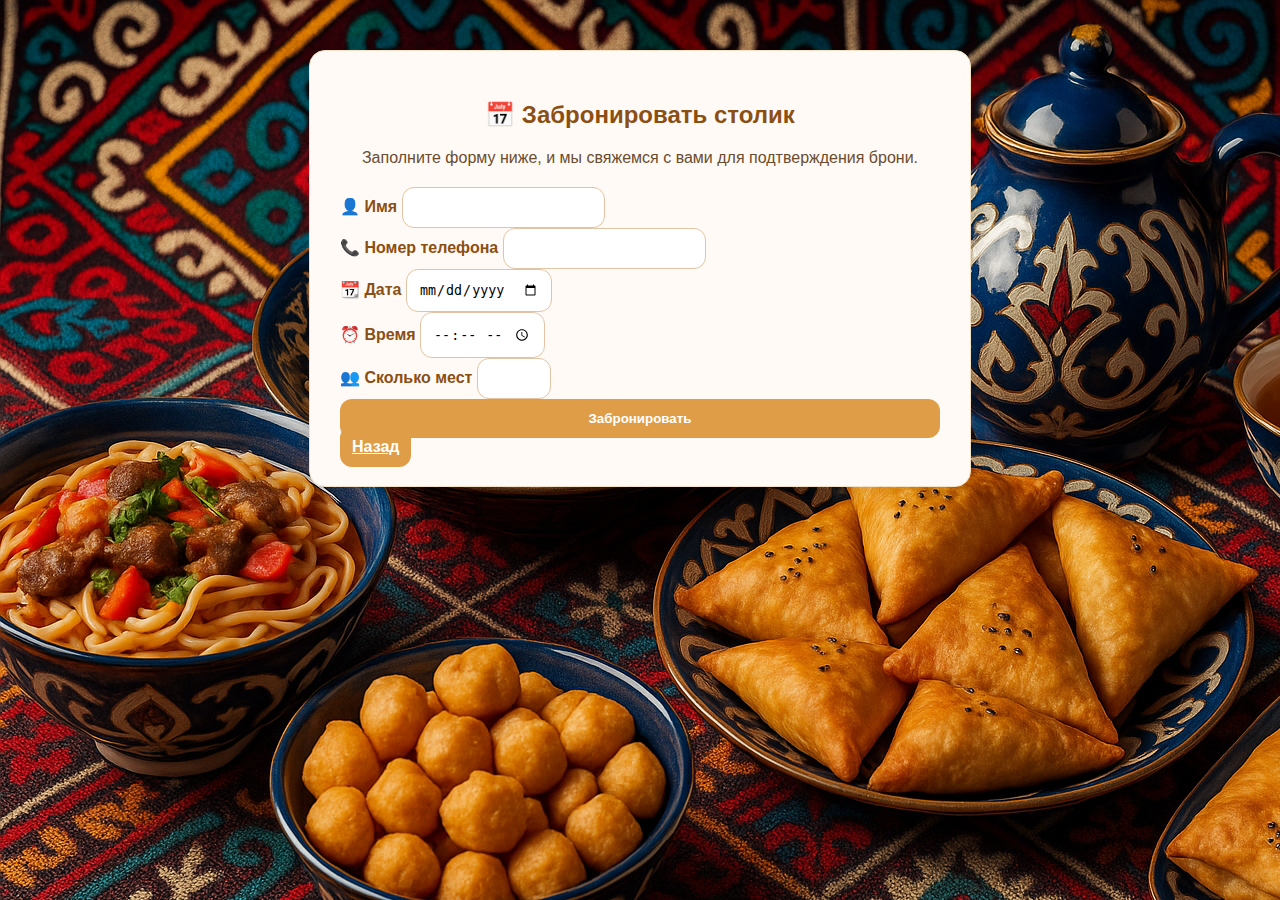
<file: index.html>
<!DOCTYPE html>
<html lang="ru">
<head>
  <meta charset="UTF-8" />
  <meta name="viewport" content="width=device-width, initial-scale=1" />
  <title>Бронирование</title>
  <link rel="stylesheet" href="style.css">
  <link
    href="https://cdn.jsdelivr.net/npm/bootstrap@5.0.2/dist/css/bootstrap.min.css"
    rel="stylesheet"
    integrity="sha384-EVSTQN3/azprG1Anm3QDgpJLIm9Nao0Yz1ztcQTwFspd3yD65VohhpuuCOmLASjC"
    crossorigin="anonymous"
  />
  <link rel="icon" href="images.png">

</head>
<body>
  <div class="container reservation-card">
    <h2>📅 Забронировать столик</h2>
    <p class="subtext">Заполните форму ниже, и мы свяжемся с вами для подтверждения брони.</p>
  
    <div class="alert-box">
      <div class="alert alert-success hidden" id="success-alert">✅ Бронирование успешно отправлено!</div>
      <div class="alert alert-danger hidden" id="error-alert">❌ Произошла ошибка. Попробуйте позже.</div>
    </div>
  
    <form class="form-data mt-4">
      <div class="mb-3">
        <label class="form-label">👤 Имя</label>
        <input type="text" name="name" class="form-control" required />
      </div>
      <div class="mb-3">
        <label class="form-label">📞 Номер телефона</label>
        <input type="tel" name="phone" class="form-control" required />
      </div>
      <div class="mb-3">
        <label class="form-label">📆 Дата</label>
        <input type="date" name="date" class="form-control" required />
      </div>
      <div class="mb-3">
        <label class="form-label">⏰ Время</label>
        <input type="time" name="time" class="form-control" required />
      </div>
      <div class="mb-3">
        <label class="form-label">👥 Сколько мест</label>
        <input type="number" name="seats" class="form-control" required min="1" max="20" />
      </div>
      <button type="submit" class="btn btn-reserve">Забронировать</button>
      <a href="main.html" class="btn btn-reserve">Назад</a>
    </form>
  </div>  
  </div>
  <script src="script.js"></script>
</body>
</html>
</file>
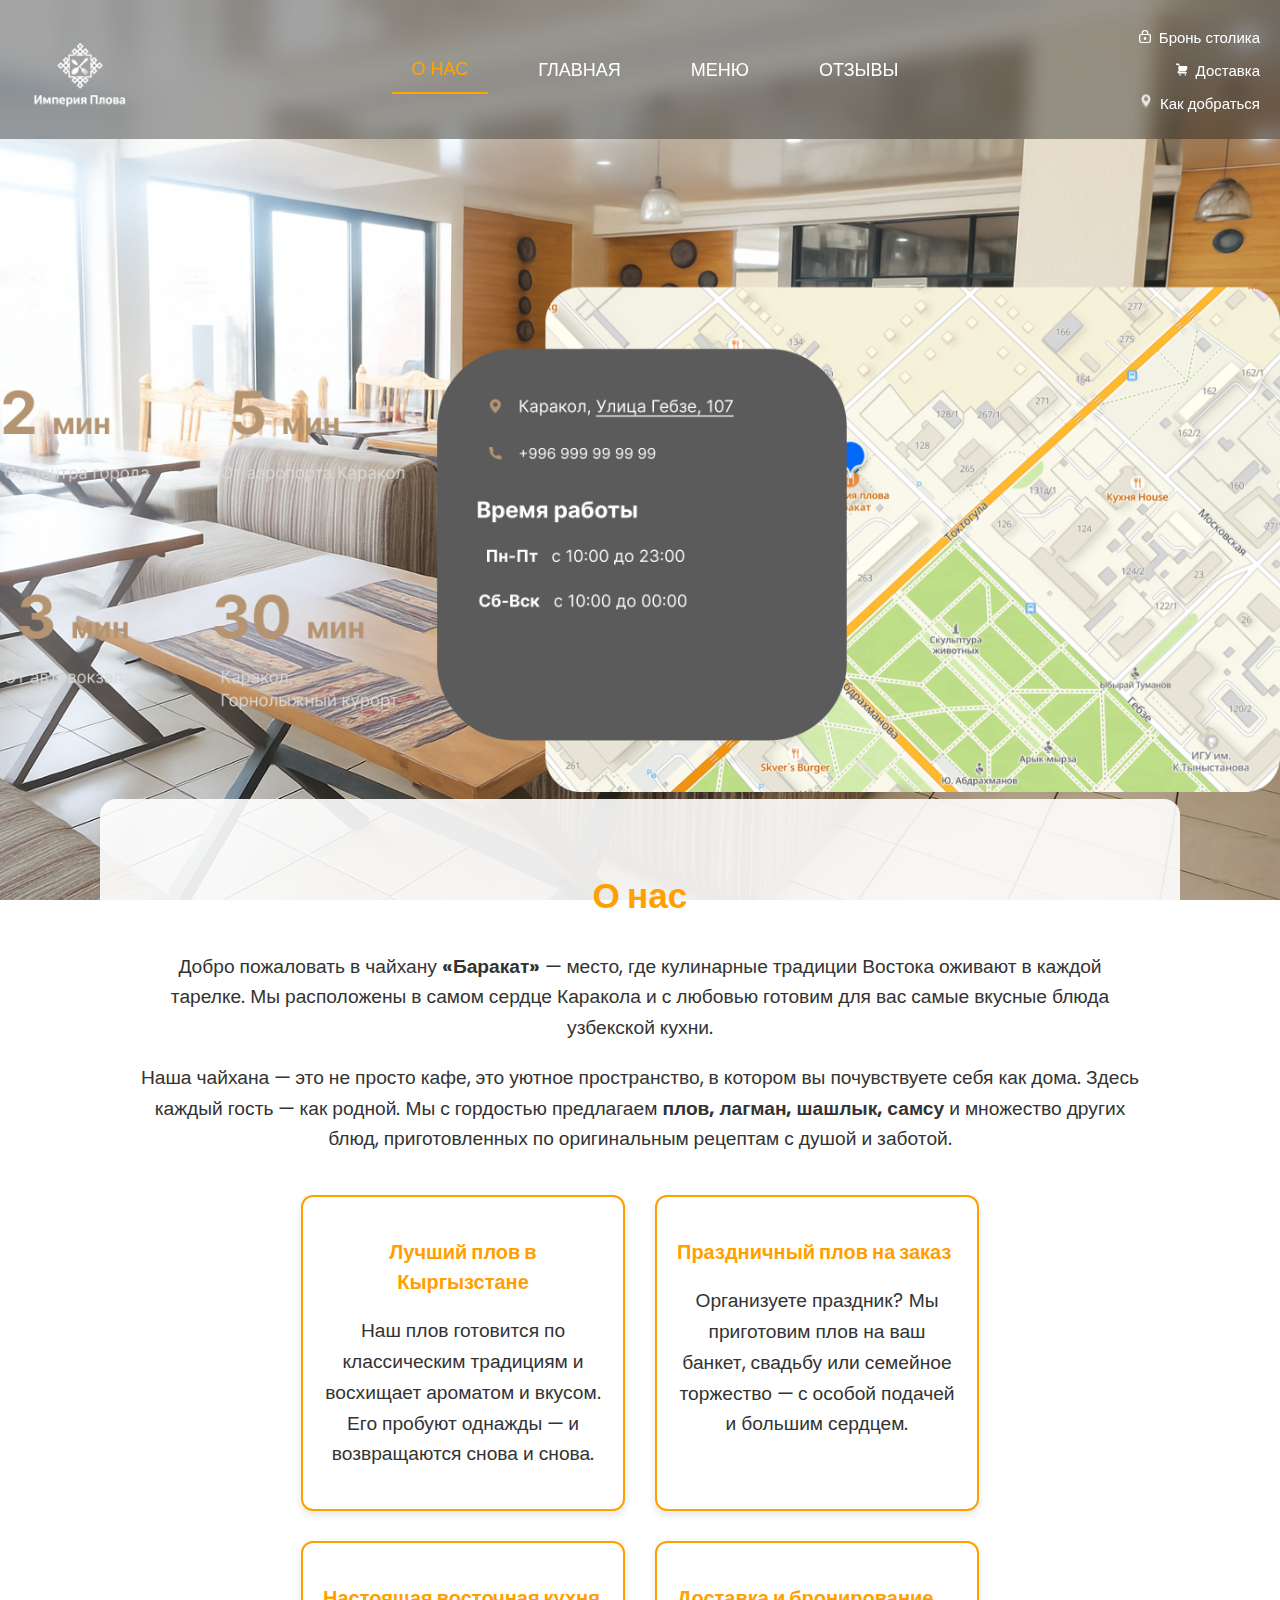
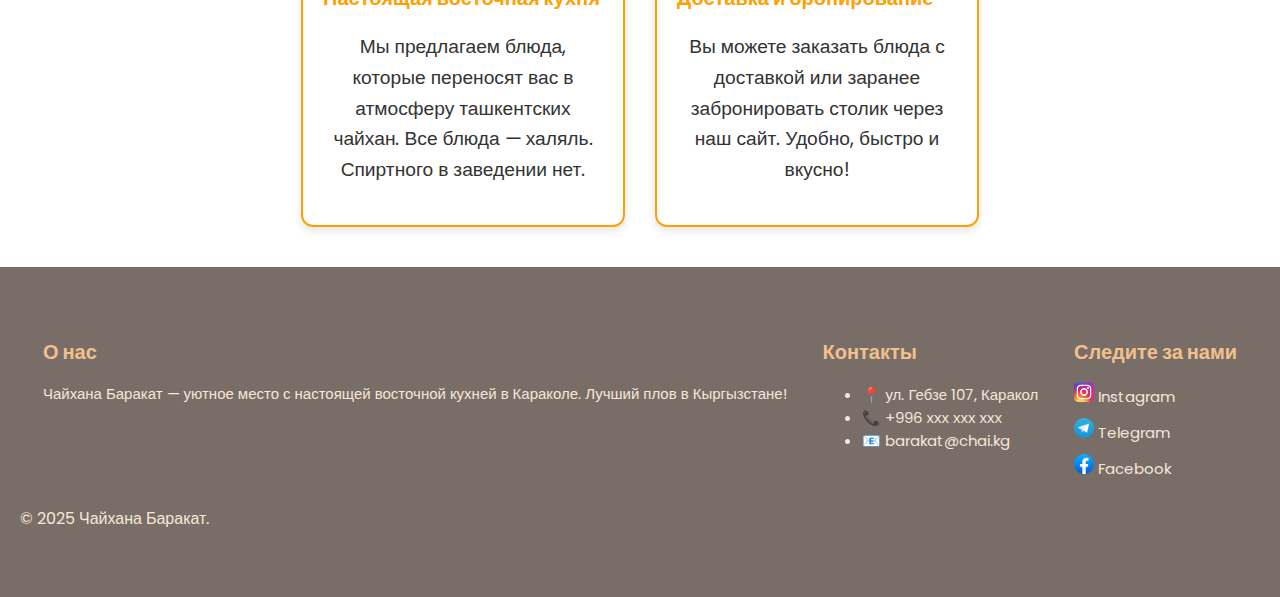
<file: about.html>
<!DOCTYPE html>
<html lang="ru">
<head>
    <meta charset="UTF-8">
    <meta name="viewport" content="width=device-width, initial-scale=1.0">
    <title>О нас - Чайхана Баракат</title>
    <link rel="stylesheet" href="css/about.css">
    <link rel="stylesheet" href="css/header.css">
    <link rel="icon" href="images.png">
    <link href="https://fonts.googleapis.com/css2?family=Poppins:wght@300;400;500;600&display=swap" rel="stylesheet">
    <link rel="stylesheet" href="css/footer.css">
</head>
<body>

                      
  <div class="header">
      <div class="navbar">
          <div class="logo-block">
              <img src="logo.png" class="logo" alt="Логотип">
          </div>

            <button class="burger" aria-label="Открыть меню" aria-expanded="false">
              <span></span>
              <span></span>
              <span></span>
            </button>

          <div class="menu">
              <a href="about.html" class="menu-item active">О нас</a>
              <a href="main.html" class="menu-item">Главная</a>
              <a href="menu.html" class="menu-item">Меню</a>
              <a href="reviews.html" class="menu-item">Отзывы</a>
          </div>
      </div>
      <div class="header-buttons">
        <a href="index.html" class="header-link">
          <img src="Photo/lock-icon.png" alt="Бронь" class="header-icon">
          <span>Бронь столика</span>
        </a>
        
        <a href="dostavka.html" class="header-link">
          <img src="Photo/cart-icon.png" alt="Доставка" class="header-icon">
          <span>Доставка</span>
        </a>
      
        <a href="https://2gis.kg/karakol/geo/70030076137259532" class="header-link" target="_blank">
          <img src="Photo/location-icon.png" alt="Локация" class="header-icon">
          <span>Как добраться</span>
        </a>
    </div>    
  </div>
  

  <section id="about" class="about-bg">
      <div class="photo">
          <a href="https://2gis.kg/karakol/geo/70030076137259532"><img src="Photo/contacts.png" style="width: 100vw;"></a>
      </div>
  
      <div id="about-content">
          <h2>О нас</h2>
          <p>Добро пожаловать в чайхану <strong>«Баракат»</strong> — место, где кулинарные традиции Востока оживают в каждой тарелке. Мы расположены в самом сердце Каракола и с любовью готовим для вас самые вкусные блюда узбекской кухни.</p>
  
          <p>Наша чайхана — это не просто кафе, это уютное пространство, в котором вы почувствуете себя как дома. Здесь каждый гость — как родной. Мы с гордостью предлагаем <strong>плов, лагман, шашлык, самсу</strong> и множество других блюд, приготовленных по оригинальным рецептам с душой и заботой.</p>
  
          <div class="features">
              <div class="feature">
                  <h3 style="text-align: center;">Лучший плов в Кыргызстане</h3>
                  <p>Наш плов готовится по классическим традициям и восхищает ароматом и вкусом. Его пробуют однажды — и возвращаются снова и снова.</p>
              </div>
              <div class="feature">
                  <h3>Праздничный плов на заказ</h3>
                  <p>Организуете праздник? Мы приготовим плов на ваш банкет, свадьбу или семейное торжество — с особой подачей и большим сердцем.</p>
              </div>
              <div class="feature">
                  <h3>Настоящая восточная кухня</h3>
                  <p>Мы предлагаем блюда, которые переносят вас в атмосферу ташкентских чайхан. Все блюда — халяль. Спиртного в заведении нет.</p>
              </div>
              <div class="feature">
                  <h3>Доставка и бронирование</h3>
                  <p>Вы можете заказать блюда с доставкой или заранее забронировать столик через наш сайт. Удобно, быстро и вкусно!</p>
              </div>
          </div>
      </div>
  </section>
  <footer class="site-footer">
      <div class="footer-container">
        <div class="footer-column">
          <h3>О нас</h3>
          <p>Чайхана Баракат — уютное место с настоящей восточной кухней в Караколе. Лучший плов в Кыргызстане!</p>
        </div>
        
        <div class="footer-column">
          <h3>Контакты</h3>
          <ul>
            <li>📍 ул. Гебзе 107, Каракол</li>
            <li>📞 +996 ххх ххх ххх</li>
            <li>📧 barakat@chai.kg</li>
          </ul>
        </div>
      
    
        <div class="footer-column">
              <h3>Следите за нами</h3>
              <ul class="social-links">
                <li><a href="#"><img src="../Photo/Instagram.png" alt="Instagram"> Instagram</a></li>
                <li><a href="#"><img src="../Photo/Telegram.png" alt="Telegram"> Telegram</a></li>
                <li><a href="#"><img src="../Photo/Facebook.png" alt="Facebook"> Facebook</a></li>
              </ul>
            </div>
            
          
        </div>
      </div>
      <div class="footer-bottom">
        <p>© 2025 Чайхана Баракат.</p>
      </div>
    </footer>
      
<script src="header.js"></script>    
</div>   
</body>
</html>
</file>
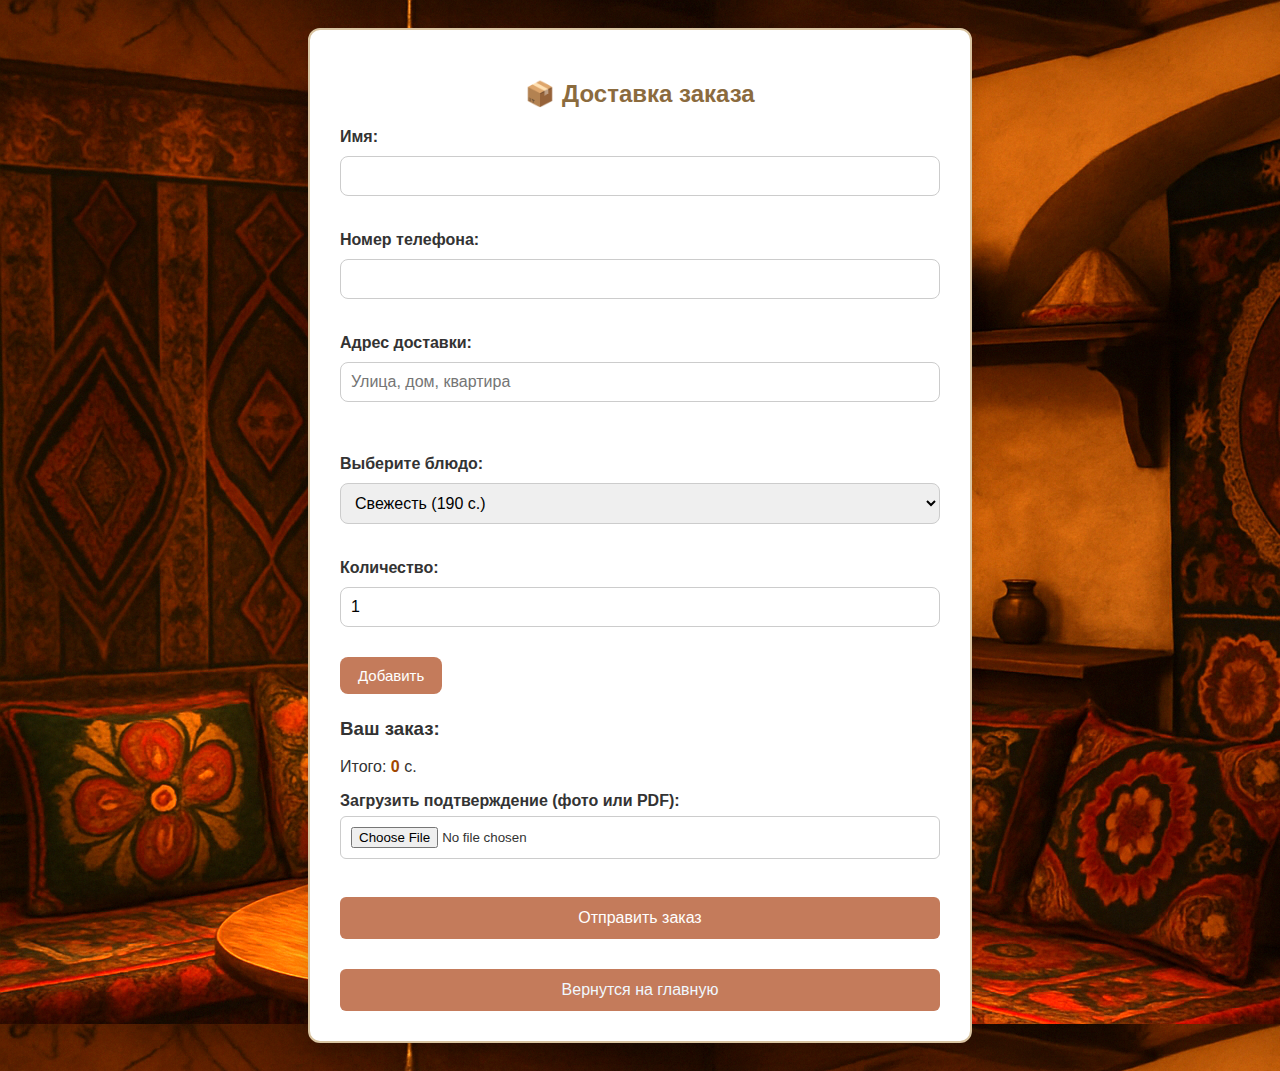
<file: dostavka.html>
<!DOCTYPE html>
<html lang="ru">
<head>
  <meta charset="UTF-8">
  <meta name="viewport" content="width=device-width, initial-scale=1.0">
  <title>Доставка</title>
  <link rel="stylesheet" href="css/dos.css">
  <link rel="icon" href="images.png">
  
</head>
<body>

<form id="delivery-form">
  <h2>📦 Доставка заказа</h2>

  <label>Имя:</label>
  <input type="text" name="name" required><br>

  <label>Номер телефона:</label>
  <input type="tel" name="phone" required><br>

  <label for="address">Адрес доставки:</label>
  <input type="text" id="address" name="address" placeholder="Улица, дом, квартира" required><br><br>

  <div id="order-section">
    <label for="dish-select">Выберите блюдо:</label>
    <select id="dish-select"></select>

    <label for="dish-quantity">Количество:</label>
    <input type="number" id="dish-quantity" min="1" value="1">

    <button type="button" id="add-dish" class="add-btn">Добавить</button>

  </div>

  <div id="order-summary">
    <h3>Ваш заказ:</h3>
    <ul id="order-list"></ul>
    <p>Итого: <span id="total-price">0</span> с.</p>
  </div>

  <label>Загрузить подтверждение (фото или PDF):</label>
  <input type="file" name="file" class="add-btn" required><br><br>

  <button type="submit">Отправить заказ</button>
  <button type="button" class="main"><a href="main.html" style="text-decoration:none ; color: aliceblue;">Вернутся на главную</a></button>
</form>

<script src="dos.js"></script>
</body>
</html>
</file>
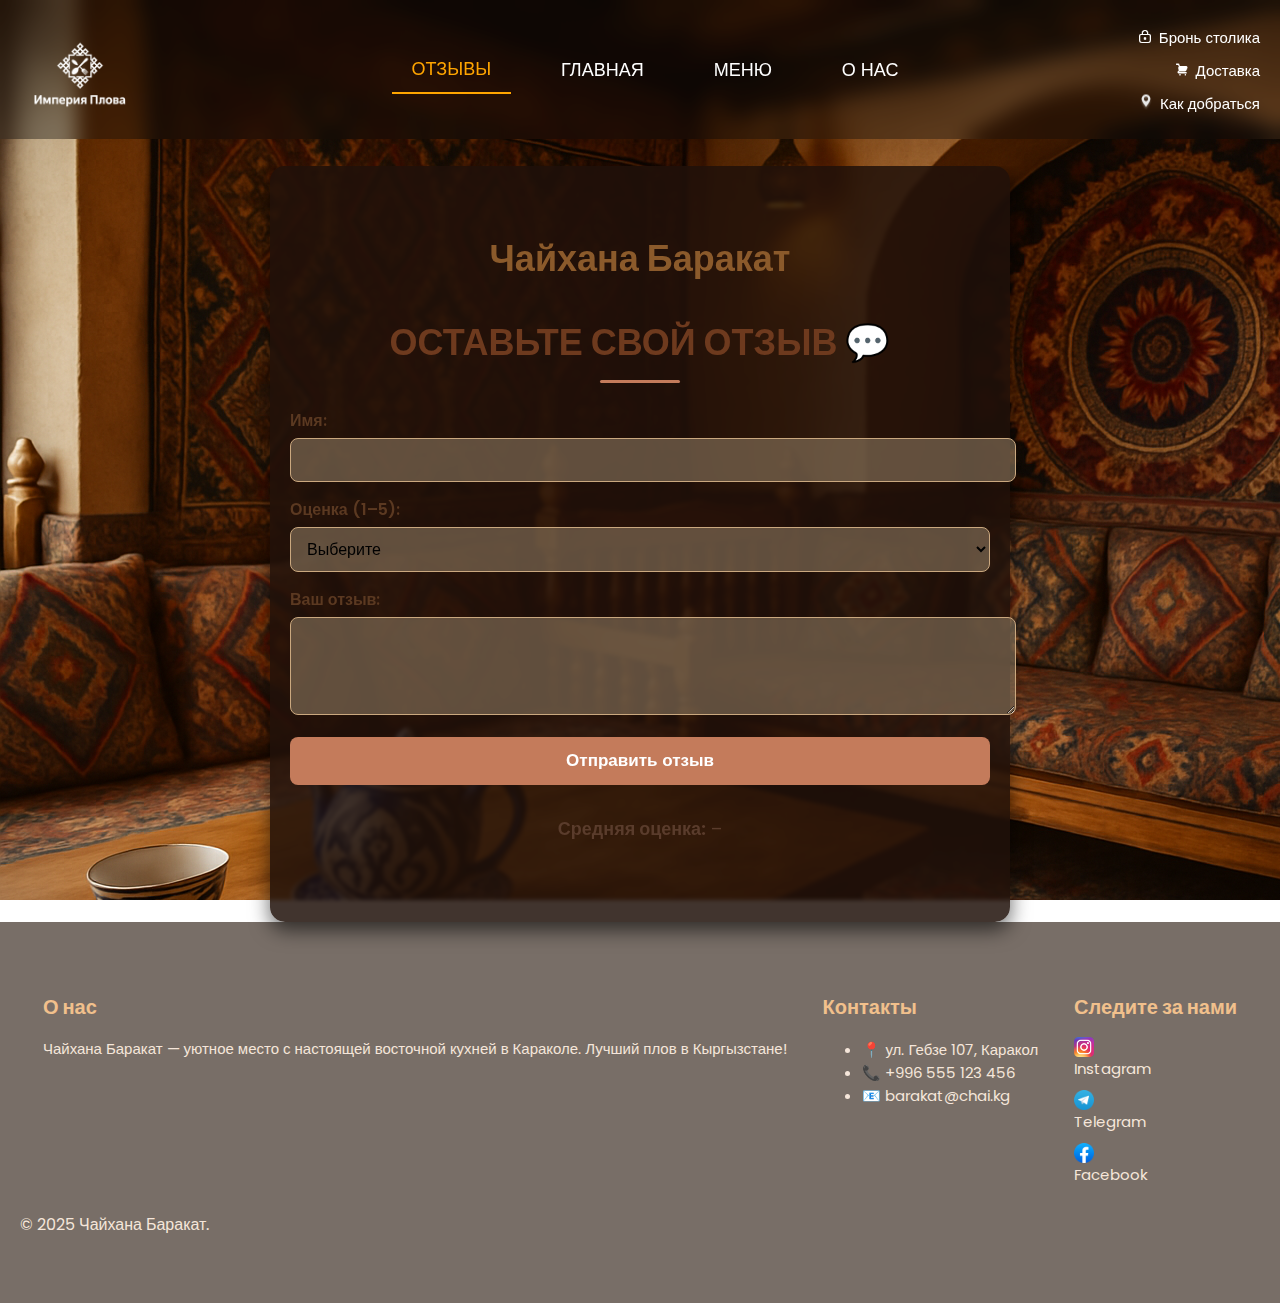
<file: reviews.html>
<!DOCTYPE html>
<html lang="ru">
<head>
    <meta charset="UTF-8">
    <meta name="viewport" content="width=device-width, initial-scale=1.0">
    <title>Отзывы - Чайхана Баракат</title>
    <link rel="stylesheet" href="css/reviews.css">
    <link rel="stylesheet" href="css/header.css">
    <link rel="icon" href="images.png">
    <link href="https://fonts.googleapis.com/css2?family=Poppins:wght@300;400;500;600&display=swap" rel="stylesheet">
    <link rel="stylesheet" href="css/footer.css">
</head>
<body>

 <div class="header">
      <div class="navbar">
          <div class="logo-block">
              <img src="logo.png" class="logo" alt="Логотип">
          </div>

            <button class="burger" aria-label="Открыть меню" aria-expanded="false">
              <span></span>
              <span></span>
              <span></span>
            </button>

          <div class="menu">
              <a href="reviews.html" class="menu-item active">Отзывы</a>
              <a href="main.html" class="menu-item">Главная</a>
              <a href="menu.html" class="menu-item">Меню</a>
              <a href="about.html" class="menu-item">О нас</a>
          </div>
      </div>
      <div class="header-buttons">
        <a href="index.html" class="header-link">
          <img src="Photo/lock-icon.png" alt="Бронь" class="header-icon">
          <span>Бронь столика</span>
        </a>
        
        <a href="dostavka.html" class="header-link">
          <img src="Photo/cart-icon.png" alt="Доставка" class="header-icon">
          <span>Доставка</span>
        </a>
      
        <a href="https://2gis.kg/karakol/geo/70030076137259532" class="header-link" target="_blank">
          <img src="Photo/location-icon.png" alt="Локация" class="header-icon">
          <span>Как добраться</span>
        </a>
    </div>    
  </div>
  
<section class="review-form-section">
  <div class="review-overlay">
    <div class="review-inner">
      
      <div style="text-align: center; margin-bottom: 10px;">
        <h1 style="color: #8b5a2b; font-size: 36px; margin-bottom: 5px;">Чайхана Баракат</h1>
      </div>

      <h2>Оставьте свой отзыв 💬</h2>
      <form class="review-form" action="#" method="post">
        <label for="name">Имя:</label>
        <input type="text" id="name" name="name" required>

        <label for="rating">Оценка (1–5):</label>
        <select id="rating" name="rating" required>
          <option value="">Выберите</option>
          <option value="5">⭐⭐⭐⭐⭐</option>
          <option value="4">⭐⭐⭐⭐</option>
          <option value="3">⭐⭐⭐</option>
          <option value="2">⭐⭐</option>
          <option value="1">⭐</option>
        </select>

        <label for="message">Ваш отзыв:</label>
        <textarea id="message" name="message" rows="4" required></textarea>

        <button type="submit">Отправить отзыв</button>
      </form>

      <div class="average-rating">
        <strong>Средняя оценка:</strong> <span id="average-rating-value">–</span>
      </div>

      <ul id="reviews-container" class="review-list"></ul>

    </div>
  </div>
</section>
<footer class="site-footer">
  <div class="footer-container">
    <div class="footer-column">
      <h3>О нас</h3>
      <p>Чайхана Баракат — уютное место с настоящей восточной кухней в Караколе. Лучший плов в Кыргызстане!</p>
    </div>
    
    <div class="footer-column">
      <h3>Контакты</h3>
      <ul>
        <li>📍 ул. Гебзе 107, Каракол</li>
        <li>📞 +996 555 123 456</li>
        <li>📧 barakat@chai.kg</li>
      </ul>
    </div>
  

    <div class="footer-column">
          <h3>Следите за нами</h3>
          <ul class="social-links">
            <li><a href="#"><img src="/Photo/Instagram.png" alt="Instagram"> Instagram</a></li>
            <li><a href="#"><img src="/Photo/Telegram.png" alt="Telegram"> Telegram</a></li>
            <li><a href="#"><img src="/Photo/Facebook.png" alt="Facebook"> Facebook</a></li>
          </ul>
        </div>
        
    </div>
  </div>
  <div class="footer-bottom">
    <p>© 2025 Чайхана Баракат.</p>
  </div>
</footer>

      <script src="reviews.js"></script>
      <script src="header.js"></script>
</body>
</html>
</file>
<file: style.css>
body {
  background-image: url(/Photo/menu.png);
  font-family: 'Segoe UI', sans-serif;
}

.reservation-card {
  background: #fffaf5;
  border: 1px solid #f3e2c7;
  border-radius: 16px;
  padding: 30px;
  margin: 50px auto;
  max-width: 600px;
  box-shadow: 0 5px 20px rgba(0, 0, 0, 0.05);
}

h2 {
  text-align: center;
  color: #8b4f14;
  font-weight: 700;
}

.subtext {
  text-align: center;
  font-size: 16px;
  color: #6b4c2f;
  margin-top: 10px;
}

.form-label {
  color: #8b4f14;
  font-weight: 600;
}

.form-control {
  border-radius: 12px;
  border: 1px solid #e2c4a5;
  padding: 12px;
}

.btn-reserve {
  background-color: #e09d48;
  color: white;
  font-weight: bold;
  border: none;
  width: 100%;
  padding: 12px;
  border-radius: 12px;
  transition: background 0.3s ease;
}

.btn-reserve:hover {
  background-color: #cc842d;
}

.alert-box {
  margin-top: 20px;
}

.hidden {
  display: none;
}

.alert {
  border-radius: 12px;
  padding: 12px 16px;
}
</file>
<file: css/about.css>
body {
    width: 100%;
    padding: 60px 20px;
    background-image: url(/Photo/vxod1.png); 
    background-size: cover;
    background-position: center;
    background-repeat: no-repeat;
    background-attachment: fixed;
    position: relative;
}
#about-content {
    background-color: rgba(255, 255, 255, 0.9); 
    border-radius: 16px;
    padding: 40px;
    max-width: 1000px;
    margin: 0 auto;
    color: #333333; 
}

#about h2 {
    font-size: 2.2rem;
    color: #ff9f00; 
    text-align: center;
    margin-bottom: 30px;
}

#about p {
    font-size: 1.2rem;
    line-height: 1.6;
    text-align: center;
    color: #333333; 
}


.features {
    display: flex;
    flex-wrap: wrap;
    justify-content: center;
    gap: 30px;
    margin-top: 40px;
}

.feature {
    background-color: rgba(255, 255, 255, 0.9); 
    border: 2px solid #ff9f00;
    border-radius: 12px;
    padding: 20px;
    width: 280px;
    box-shadow: 0 4px 8px rgba(0, 0, 0, 0.1); 
    color: #333333; 
}

.feature h3 {
    color: #ff9f00; 
    font-size: 20px;
    margin-bottom: 10px;
}

.feature p {
    font-size: 15px;
    color: #333333; /
}
</file>
<file: css/header.css>
body {
    font-family: 'Poppins', sans-serif;
    margin: 0;
    padding: 0;
    margin-top: 13%;
}
.header {
    background-color: rgba(11, 11, 11, 0.367);
    padding: 20px 0;
    color: white;
    position: fixed;
    top: 0;
    left: 0;
    width: 100%;
    height: 11%;
    z-index: 1000;
    backdrop-filter: blur(10px);
    transition: top 0.6s ease-in-out; 
}

.header-buttons {
    display: flex;
    flex-direction: column;
    align-items: flex-end; 
    gap: 10px;             
    position: absolute;
    right: 20px;
    top: 50%;
    transform: translateY(-50%);
}

.header-link {
    display: flex;
    align-items: center;
    text-decoration: none;
    color: white;
    font-size: 15px;
    transition: color 0.3s ease;
}

.header-link:hover {
    color: #FFA500;
}

.header-icon {
    width: 16px;
    height: 16px;
    margin-right: 6px;
    filter: invert(1);
}


.navbar {
    max-width: 1200px;
    margin: 0 auto;
    display: flex;
    align-items: center;
    justify-content: center; 
    padding: 0 20px;
    height: 100%;
    gap: 30px;
}


.logo-block {
    display: flex;
    align-items: center;
}

.logo {
    position: fixed;
    top: 20px;
    left: 20px;
    width: 120px;
    height: auto;
    z-index: 1100; 
}

.menu {
    display: flex;
    gap: 30px;
    align-items: center;
}

.menu-item {
    color: white;
    text-decoration: none;
    font-size: 18px;
    transition: 0.3s ease;
    padding: 10px 20px;
    text-transform: uppercase;
}

.menu-item:hover {
    background-color: #FFA500;
    border-radius: 5px;
}

.menu-item.active {
    color: #FFA500;
    border-bottom: 2px solid #FFA500;
}

.btn-reserve {
    background-color: #FFA500;
    padding: 10px 20px;
    border-radius: 5px;
    color: white;
    font-weight: bold;
}  

/* Бургер кнопка - три полоски */
.burger {
  display: none;
  flex-direction: column;
  justify-content: space-between;
  width: 25px;
  height: 18px;
  background: transparent;
  border: none;
  cursor: pointer;
  padding: 0;
  margin-left: 20px;
  z-index: 1100;
}

.burger span {
  display: block;
  height: 3px;
  background-color: white;
  border-radius: 2px;
}

/* Мобильные стили */
@media (max-width: 760px) {
  .burger {
    display: flex;
  }

  /* Скрываем меню и кнопки по умолчанию на мобилках */
  .menu,
  .header-buttons {
    display: none;
    flex-direction: column;
    background-color: rgba(11, 11, 11, 0.9);
    padding: 10px 20px;
    position: fixed;
    top: 60px; /* чуть ниже хедера */
    left: 0;
    right: 0;
    z-index: 1000;
  }

  /* Показываем меню и кнопки при активном классе */
  .menu.active,
  .header-buttons.active {
    display: flex;
  }

  /* Немного изменим отступы в мобильном меню */
  .menu a.menu-item {
    padding: 12px 0;
    font-size: 18px;
    border-bottom: 1px solid rgba(255, 255, 255, 0.2);
  }

  .header-buttons {
    margin-top: 15px;
  }

  .header-link {
    padding: 8px 0;
    font-size: 16px;
  }
}
</file>
<file: css/footer.css>
.site-footer {
  background-color: #3b2c21af;
  color: #f5e6da;
  padding: 50px 20px;
  font-family: 'Poppins', sans-serif;
}

.footer-container {
  display: flex;
  flex-wrap: wrap;
  justify-content: space-around;
  gap: 30px;
  max-width: 1200px;
  margin: 0 auto;
}

.footer-column h3 {
  color: #f1c08c;
  margin-bottom: 15px;
  font-size: 20px;
}

.footer-column p,
.footer-column li,
.footer-column a {
  font-size: 15px;
  color: #f5e6da;
  text-decoration: none;
  transition: color 0.3s ease;
}

.footer-column a:hover {
  color: #ffddab;
}

.social-links {
  list-style: none;
  padding: 0;
  margin: 0;
}

.social-links li {
  display: flex;
  align-items: center;
  gap: 10px;
  margin-bottom: 10px;
}

.social-links img {
  width: 20px;
  height: 20px;
}
</file>
<file: css/dos.css>
body {
    font-family: 'Segoe UI', sans-serif;
    background-image: url(../Photo/main.png);
    padding: 20px;
    color: #333;
}

form#delivery-form {
    background-color: #ffffff;
    border: 2px solid #d9c4a1;
    border-radius: 12px;
    padding: 30px;
    max-width: 600px;
    margin: 0 auto;
    box-shadow: 0 8px 16px rgba(0, 0, 0, 0.1);
}

form h2 {
    text-align: center;
    color: #8b6b3e;
    margin-bottom: 20px;
}

label {
    display: block;
    margin-top: 15px;
    font-weight: bold;
}

input[type="text"],
input[type="tel"],
input[type="file"] {
    width: 100%;
    padding: 10px;
    margin-top: 6px;
    border: 1px solid #ccc;
    border-radius: 6px;
    box-sizing: border-box;
}

#menu-items {
    margin-bottom: 20px;
}

#menu-items label {
    font-weight: normal;
    display: flex;
    justify-content: space-between;
    margin: 6px 0;
}

#menu-items input[type="number"] {
    width: 60px;
    padding: 5px;
    border-radius: 4px;
    border: 1px solid #bbb;
    margin-left: 10px;
}

button[type="submit"] {
    background-color: #c47b5b;
    color: white;
    padding: 12px 20px;
    border: none;
    border-radius: 6px;
    cursor: pointer;
    font-size: 16px;
    margin-top: 20px;
    width: 100%;
}

button[type="submit"]:hover {
    background-color: #a96247;
}

#total-price {
    color: #a14700;
    font-weight: bold;
}
input[type="text"],
input[type="tel"],
input[type="number"],
select,
textarea {
    width: 100%;
    padding: 10px;
    margin: 10px 0 20px 0;
    border: 1px solid #ccc;
    border-radius: 8px;
    box-sizing: border-box;
    font-size: 16px;
}

#add-dish {
    background-color: #c47b5b;
    color: white;
    padding: 10px 18px;
    border: none;
    border-radius: 8px;
    cursor: pointer;
    font-size: 15px;
    transition: background-color 0.3s ease;
    margin-top: 10px;
}

#add-dish:hover {
    background-color: #a96247;
}


button.add-btn,
button.remove-btn {
    background-color: #c47b5b;
    color: white;
    padding: 8px 16px;
    border: none;
    border-radius: 6px;
    cursor: pointer;
    font-size: 14px;
    margin: 5px 0;
    transition: background-color 0.3s ease;
}

button.add-btn:hover,
button.remove-btn:hover {
    background-color: #a96247;
}

.main{
    background-color: #c47b5b;
    color: white;
    padding: 12px 20px;
    border: none;
    border-radius: 6px;
    cursor: pointer;
    font-size: 16px;
    margin-top: 30px;
    width: 100%;
}
.main:hover{
     background-color: #a96247
     
}
</file>
<file: css/reviews.css>
body {
    background-image: url(../Photo/otzyv.png);
    padding: 80px 0;
    position: relative;
    color: #fff;
    font-family: 'Poppins', sans-serif;
    background-attachment: fixed;
}

html, body {
    margin: 0;
    padding: 0;
    overflow-x: hidden;
}
img {
max-width: 100%;
height: auto;
display: block;
}

.review-inner {
    max-width: 700px;
    width: 100%;
    margin: 0 auto;
    background: rgba(32, 17, 9, 0.85); 
    border-radius: 15px;
    padding: 40px 20px;
    box-shadow: 0 8px 20px rgba(0, 0, 0, 0.6);
    color: #d3850f; 
    backdrop-filter: blur(2px);
}


.review-inner h2 {
    font-size: 36px;
    color: #6e3a1e; 
    margin-bottom: 25px;
    text-align: center;
    position: relative;
    font-weight: 700;
    text-transform: uppercase;
}

.review-inner h2::after {
    content: '';
    display: block;
    width: 80px;
    height: 3px;
    background: #c47b5b;
    margin: 10px auto 0;
    border-radius: 2px;
}



.review-form label {
    color: #5b3921;
    font-weight: 600;
}

.review-form input,
.review-form select,
.review-form textarea {
    background-color: #8d7a6099;
    border: 1px solid #caa87f;
    border-radius: 8px;
    padding: 12px;
    width: 100%;
    font-size: 16px;
    margin-top: 5px;
    margin-bottom: 15px;
}

.review-form textarea {
    resize: vertical;
}

.review-form button {
    display: block;
    width: 100%;
    background-color: #c47b5b;
    color: white;
    padding: 14px;
    border: none;
    border-radius: 8px;
    font-size: 17px;
    font-weight: bold;
    cursor: pointer;
    transition: background 0.3s ease;
}

.review-form button:hover {
    background-color: #a85d43;
}

.average-rating {
    text-align: center;
    margin-top: 30px;
    font-size: 18px;
    color: #5a3c2c;
}

.review-list {
    list-style: none;
    padding: 0;
    margin-top: 40px;
}

.review-list li {
    background-color: #6a5b3e76;
    border-left: 5px solid #c47b5b;
    padding: 20px;
    border-radius: 10px;
    margin-bottom: 20px;
    box-shadow: 0 4px 10px rgba(0, 0, 0, 0.1);
}

.review-list li strong {
    color: #0000007b;
    font-size: 16px;
}

.review-list li p {
    margin: 8px 0 0;
    color: #3c3c3c;
    font-size: 15px;
}

@media (max-width: 760px) {
  body {
    padding: 20px 10px;
    background-attachment: scroll; /* на мобилках лучше убрать фикс */
  }

  .review-inner {
    padding: 20px 15px;
    max-width: 100%;
  }

  .review-inner h2 {
    font-size: 28px;
  }

  .review-form input,
  .review-form select,
  .review-form textarea,
  .review-form button {
    font-size: 14px;
  }

  .review-list li {
    font-size: 14px;
    padding: 15px;
  }

  .average-rating {
    font-size: 16px;
  }
}
</file>
